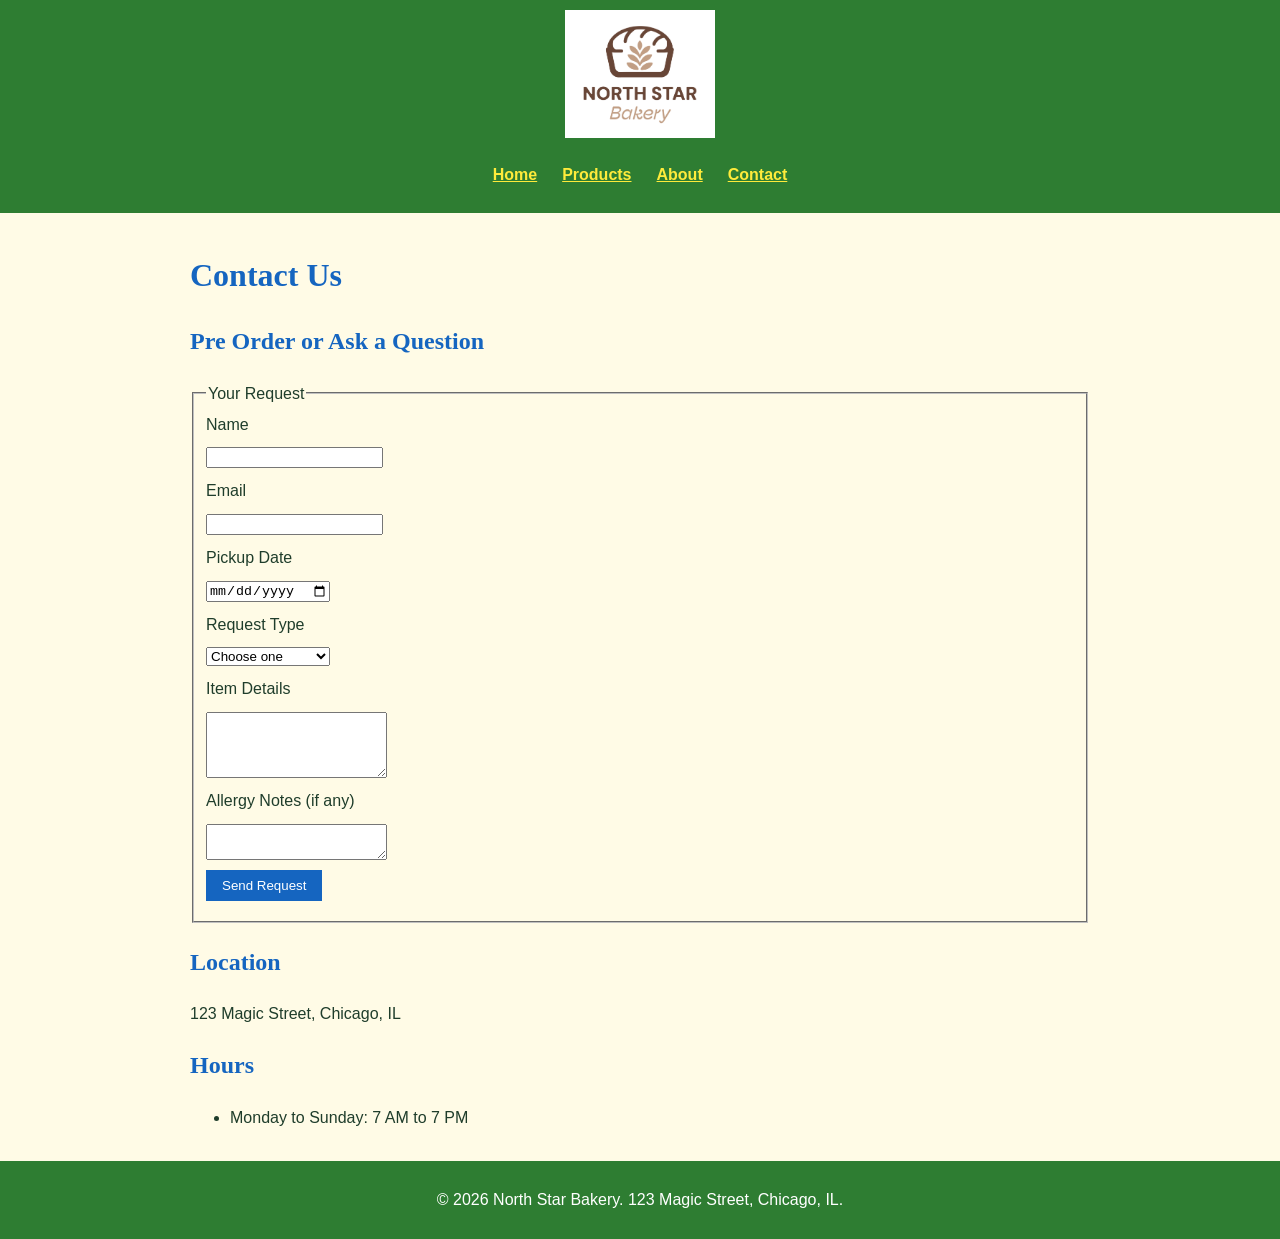
<file: touchstone_4/contact.html>
<!DOCTYPE html>
<html lang="en">
<head>
  <meta charset="UTF-8">
  <meta name="viewport" content="width=device-width, initial-scale=1.0">
  <title>Contact | North Star Bakery</title>
  <link rel="stylesheet" href="style.css">
  <script src="script.js" defer></script>
</head>
<body>
  <header>
    <img src="media/bakery-logo_c.png" alt="North Star Bakery logo" width="150">
    <nav>
      <ul>
        <li><a href="index.html">Home</a></li>
        <li><a href="products.html">Products</a></li>
        <li><a href="about.html">About</a></li>
        <li><a href="contact.html">Contact</a></li>
      </ul>
    </nav>
  </header>
  <main>
    <h1>Contact Us</h1>

    <section>
      <h2>Pre Order or Ask a Question</h2>
      <form action="#" method="post" novalidate>
        <fieldset>
          <legend>Your Request</legend>

          <label for="name">Name</label>
          <input type="text" id="name" name="name" required>
          <span class="error" id="name-error"></span>

          <label for="email">Email</label>
          <input type="email" id="email" name="email" required>
          <span class="error" id="email-error"></span>

          <label for="pickup">Pickup Date</label>
          <input type="date" id="pickup" name="pickup">

          <label for="type">Request Type</label>
          <select id="type" name="type" required>
            <option value="">Choose one</option>
            <option value="preorder">Pre order</option>
            <option value="question">General question</option>
          </select>

          <label for="details">Item Details</label>
          <textarea id="details" name="details" rows="4" required></textarea>
          <span class="error" id="details-error"></span>

          <label for="allergy">Allergy Notes (if any)</label>
          <textarea id="allergy" name="allergy" rows="2"></textarea>

          <button type="submit">Send Request</button>
        </fieldset>
      </form>
    </section>

    <section>
      <h2>Location</h2>
      <p>123 Magic Street, Chicago, IL</p>
    </section>

    <section>
      <h2>Hours</h2>
      <ul>
        <li>Monday to Sunday: 7 AM to 7 PM</li>
      </ul>
    </section>
  </main>
  <footer>
    <p>&copy; 2026 North Star Bakery. 123 Magic Street, Chicago, IL.</p>
  </footer>
</body>
</html>
</file>
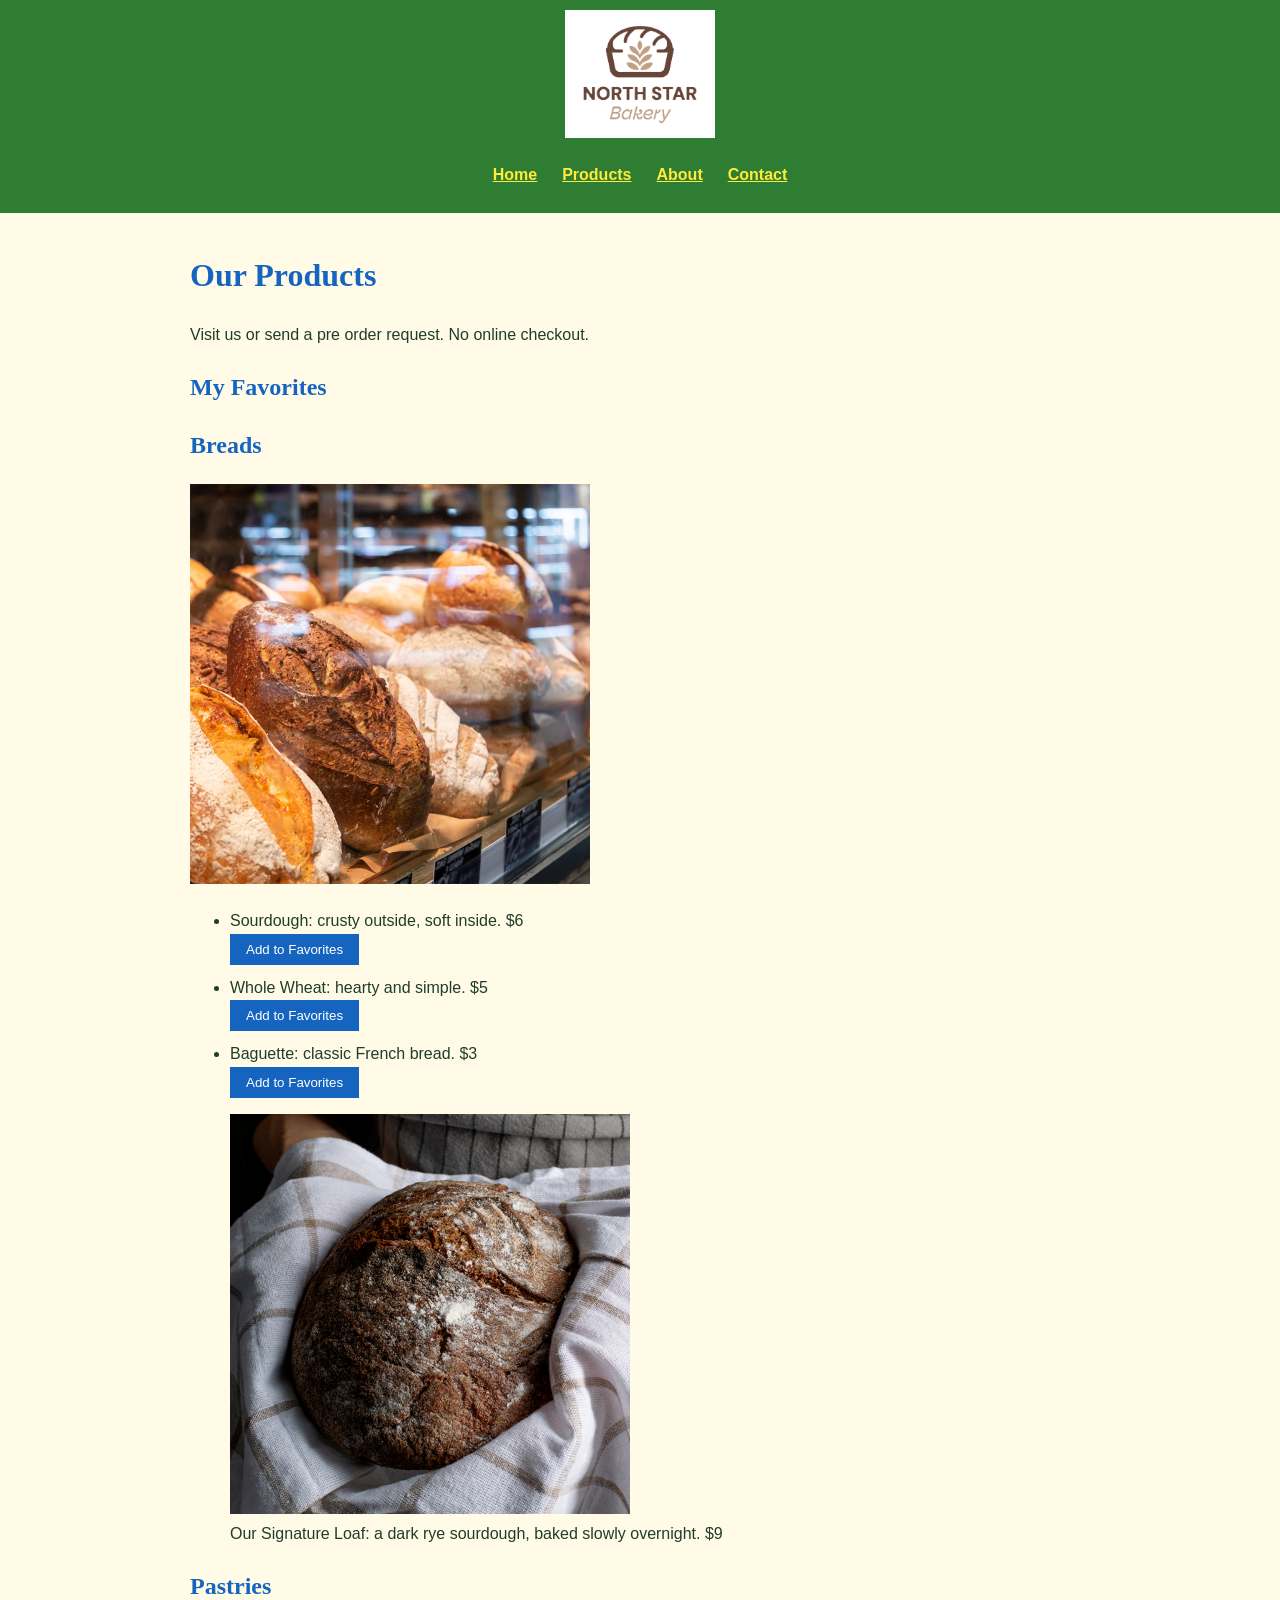
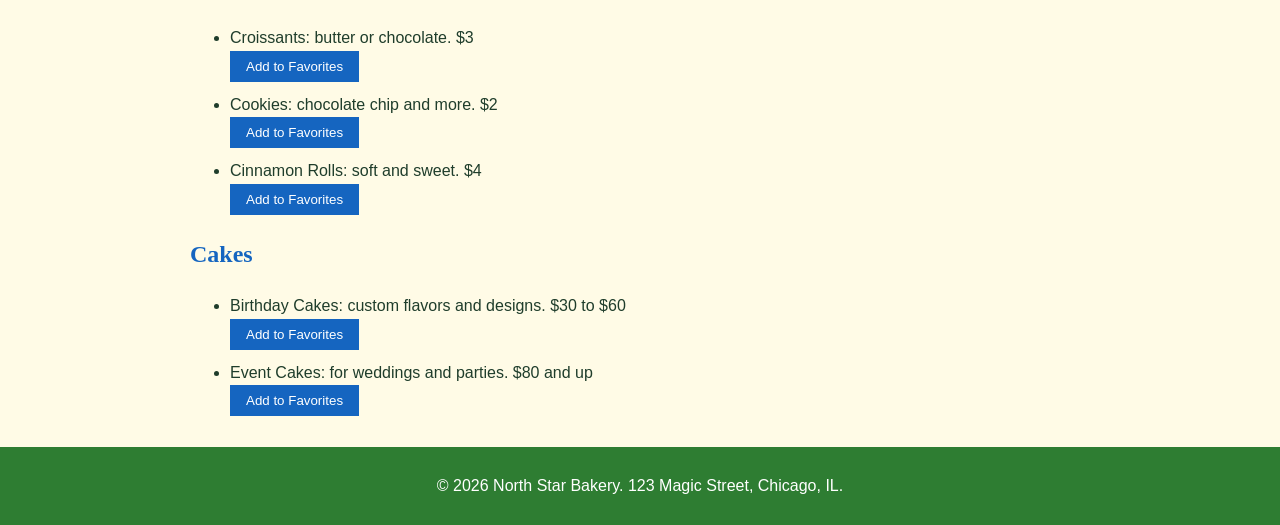
<file: touchstone_4/products.html>
<!DOCTYPE html>
<html lang="en">
<head>
  <meta charset="UTF-8">
  <meta name="viewport" content="width=device-width, initial-scale=1.0">
  <title>Products | North Star Bakery</title>
  <link rel="stylesheet" href="style.css">
  <script src="script.js" defer></script>
</head>
<body>
  <header>
    <img src="media/bakery-logo_c.png" alt="North Star Bakery logo" width="150">
    <nav>
      <ul>
        <li><a href="index.html">Home</a></li>
        <li><a href="products.html">Products</a></li>
        <li><a href="about.html">About</a></li>
        <li><a href="contact.html">Contact</a></li>
      </ul>
    </nav>
  </header>
  <main>
    <h1>Our Products</h1>
    <p>Visit us or send a pre order request. No online checkout.</p>

    <section>
      <h2>My Favorites</h2>
      <ul id="favorites-list"></ul>
    </section>

    <section>
      <h2>Breads</h2>
      <img src="media/bakery-bread_c.png" alt="Fresh loaves of bread in a display case" width="400">
      <ul>
        <li>Sourdough: crusty outside, soft inside. $6 <button class="fav-btn" data-item="Sourdough">Add to Favorites</button></li>
        <li>Whole Wheat: hearty and simple. $5 <button class="fav-btn" data-item="Whole Wheat">Add to Favorites</button></li>
        <li>Baguette: classic French bread. $3 <button class="fav-btn" data-item="Baguette">Add to Favorites</button></li>
      </ul>
      <figure>
        <img src="media/bakery-signature-loaf_c.png" alt="North Star Signature Loaf wrapped in a towel" width="400">
        <figcaption>Our Signature Loaf: a dark rye sourdough, baked slowly overnight. $9</figcaption>
      </figure>
    </section>

    <section>
      <h2>Pastries</h2>
      <ul>
        <li>Croissants: butter or chocolate. $3 <button class="fav-btn" data-item="Croissants">Add to Favorites</button></li>
        <li>Cookies: chocolate chip and more. $2 <button class="fav-btn" data-item="Cookies">Add to Favorites</button></li>
        <li>Cinnamon Rolls: soft and sweet. $4 <button class="fav-btn" data-item="Cinnamon Rolls">Add to Favorites</button></li>
      </ul>
    </section>

    <section>
      <h2>Cakes</h2>
      <ul>
        <li>Birthday Cakes: custom flavors and designs. $30 to $60 <button class="fav-btn" data-item="Birthday Cakes">Add to Favorites</button></li>
        <li>Event Cakes: for weddings and parties. $80 and up <button class="fav-btn" data-item="Event Cakes">Add to Favorites</button></li>
      </ul>
    </section>
  </main>
  <footer>
    <p>&copy; 2026 North Star Bakery. 123 Magic Street, Chicago, IL.</p>
  </footer>
</body>
</html>
</file>
<file: touchstone_4/style.css>
/* Mobile first */
body {
  margin: 0;
  font-family: Arial, sans-serif;
  background-color: #fffbe6;
  color: #1f3d2b;
  line-height: 1.6;
}

header, footer {
  background-color: #2e7d32;
  color: #ffffff;
  text-align: center;
  padding: 10px;
}

nav ul {
  display: flex;
  flex-direction: column;
  list-style: none;
  padding: 0;
  gap: 8px;
}

nav a {
  color: #ffeb3b;
  font-weight: bold;
}

main {
  padding: 15px;
}

h1, h2 {
  font-family: Georgia, serif;
  color: #1565c0;
}

img, video {
  max-width: 100%;
  height: auto;
}

label, input, select, textarea, button {
  display: block;
  margin-bottom: 10px;
}

button {
  background-color: #1565c0;
  color: #ffffff;
  padding: 8px 16px;
  border: none;
}

/* Larger screens */
@media (min-width: 768px) {
  nav ul {
    flex-direction: row;
    justify-content: center;
    gap: 25px;
  }

  main {
    max-width: 900px;
    margin: 0 auto;
  }
}

.error {
  color: #c62828;
}
</file>
